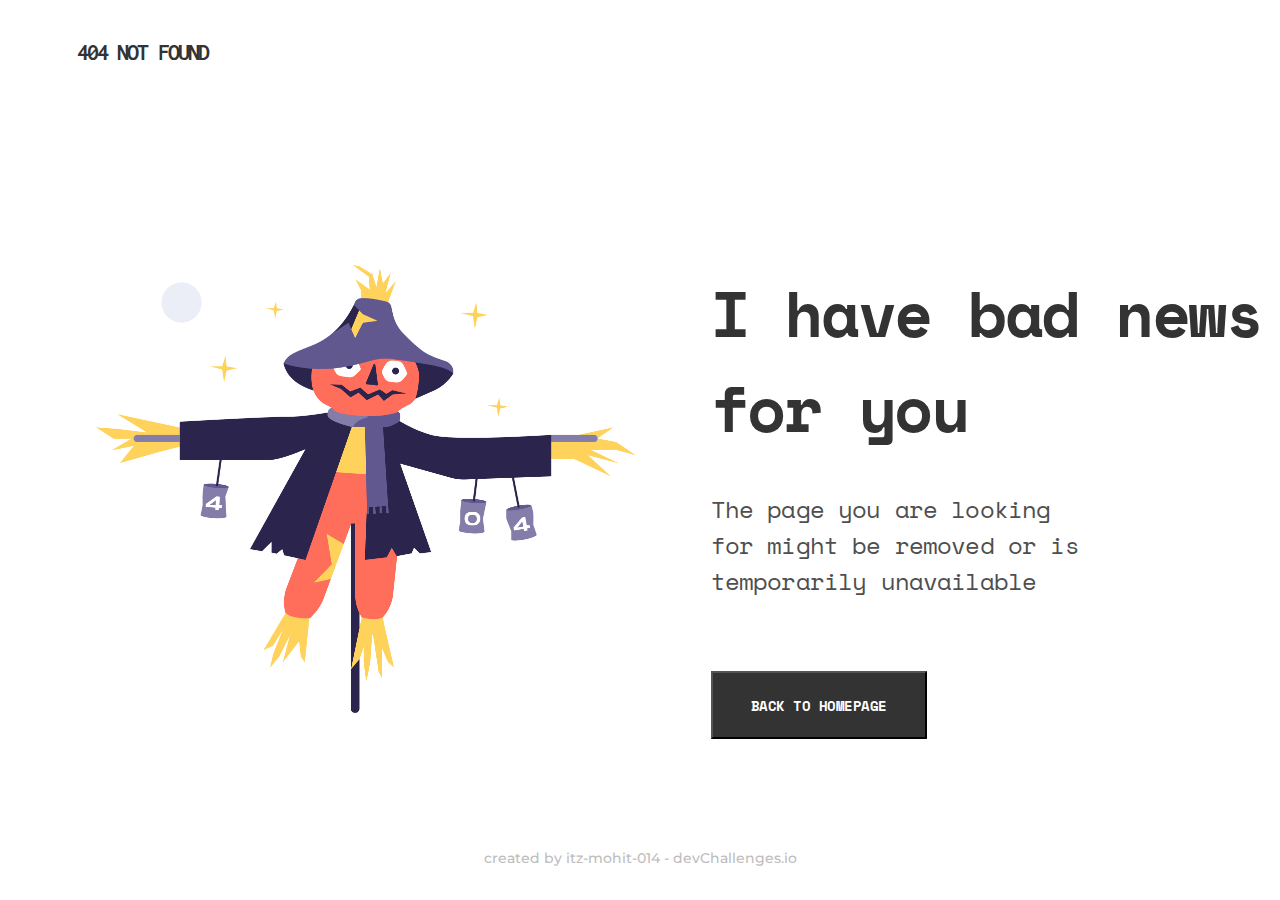
<file: index.html>
<!DOCTYPE html>
<html lang="en">

<head>
  <meta charset="utf-8" />
  <meta name="viewport" content="width=device-width, initial-scale=1,
  maximum-scale=5" />

  <link rel="icon" href="devchallenges.png" />

  <link rel="shortcut icon" type="image/x-icon" href="https://devchallenges.io/" />

  <link rel="stylesheet" type="text/css" href="not-found-page-style.css" />

  <title>404 Not Found Challenge | itz-mohit-014</title>


</head>

<body>


  <!-- Not Found Body  -->
  <main>
    <p class="not-found-title">
      404 Not Found
    </p>
    <section class="not-found-page">

      <div class="right-not-found-section">

        <div class="image">
          <img src="Scarecrow.png" alt="Scarecrow Image Here" id="scarecrow-img" />
        </div>
      </div>

      <div class="left-not-found-section">

        <div class="center-left-section">

          <h2 class="not-found-heading">
            I have bad news for you
          </h2>
          <p class="not-found-para">
            The page you are looking for might be removed or is temporarily unavailable
          </p>
          <button type="button" id="submit-btn">Back to homepage</button>
        </div>
      </div>
    </section>
  </main>
  <!-- Not Found Section  -->
  <footer>
    <p class="author">
      created by
      <a href="https://www.linkedin.com/in/mohit487/" target="_blank" rel="noopener noreferrer">
        itz-mohit-014
      </a>
      - devChallenges.io
    </p>
  </footer>

</body>

</html>
</file>
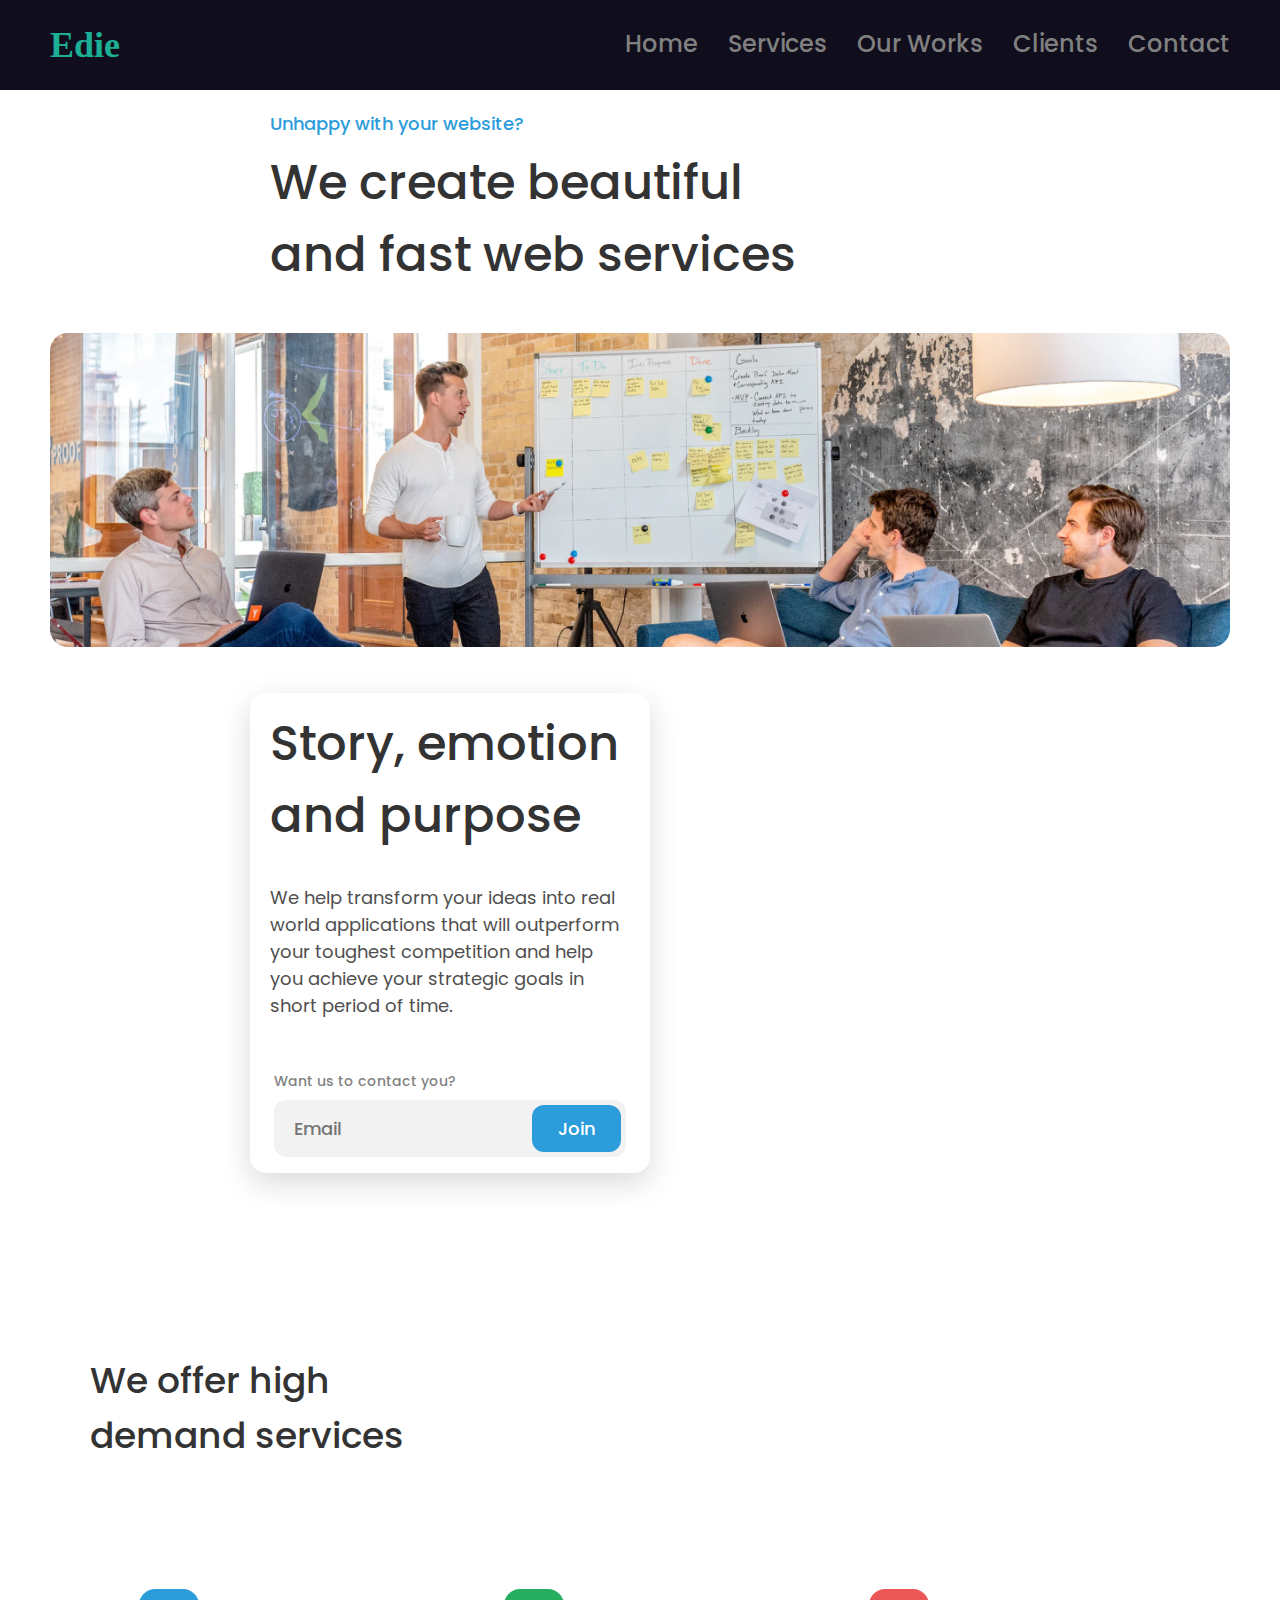
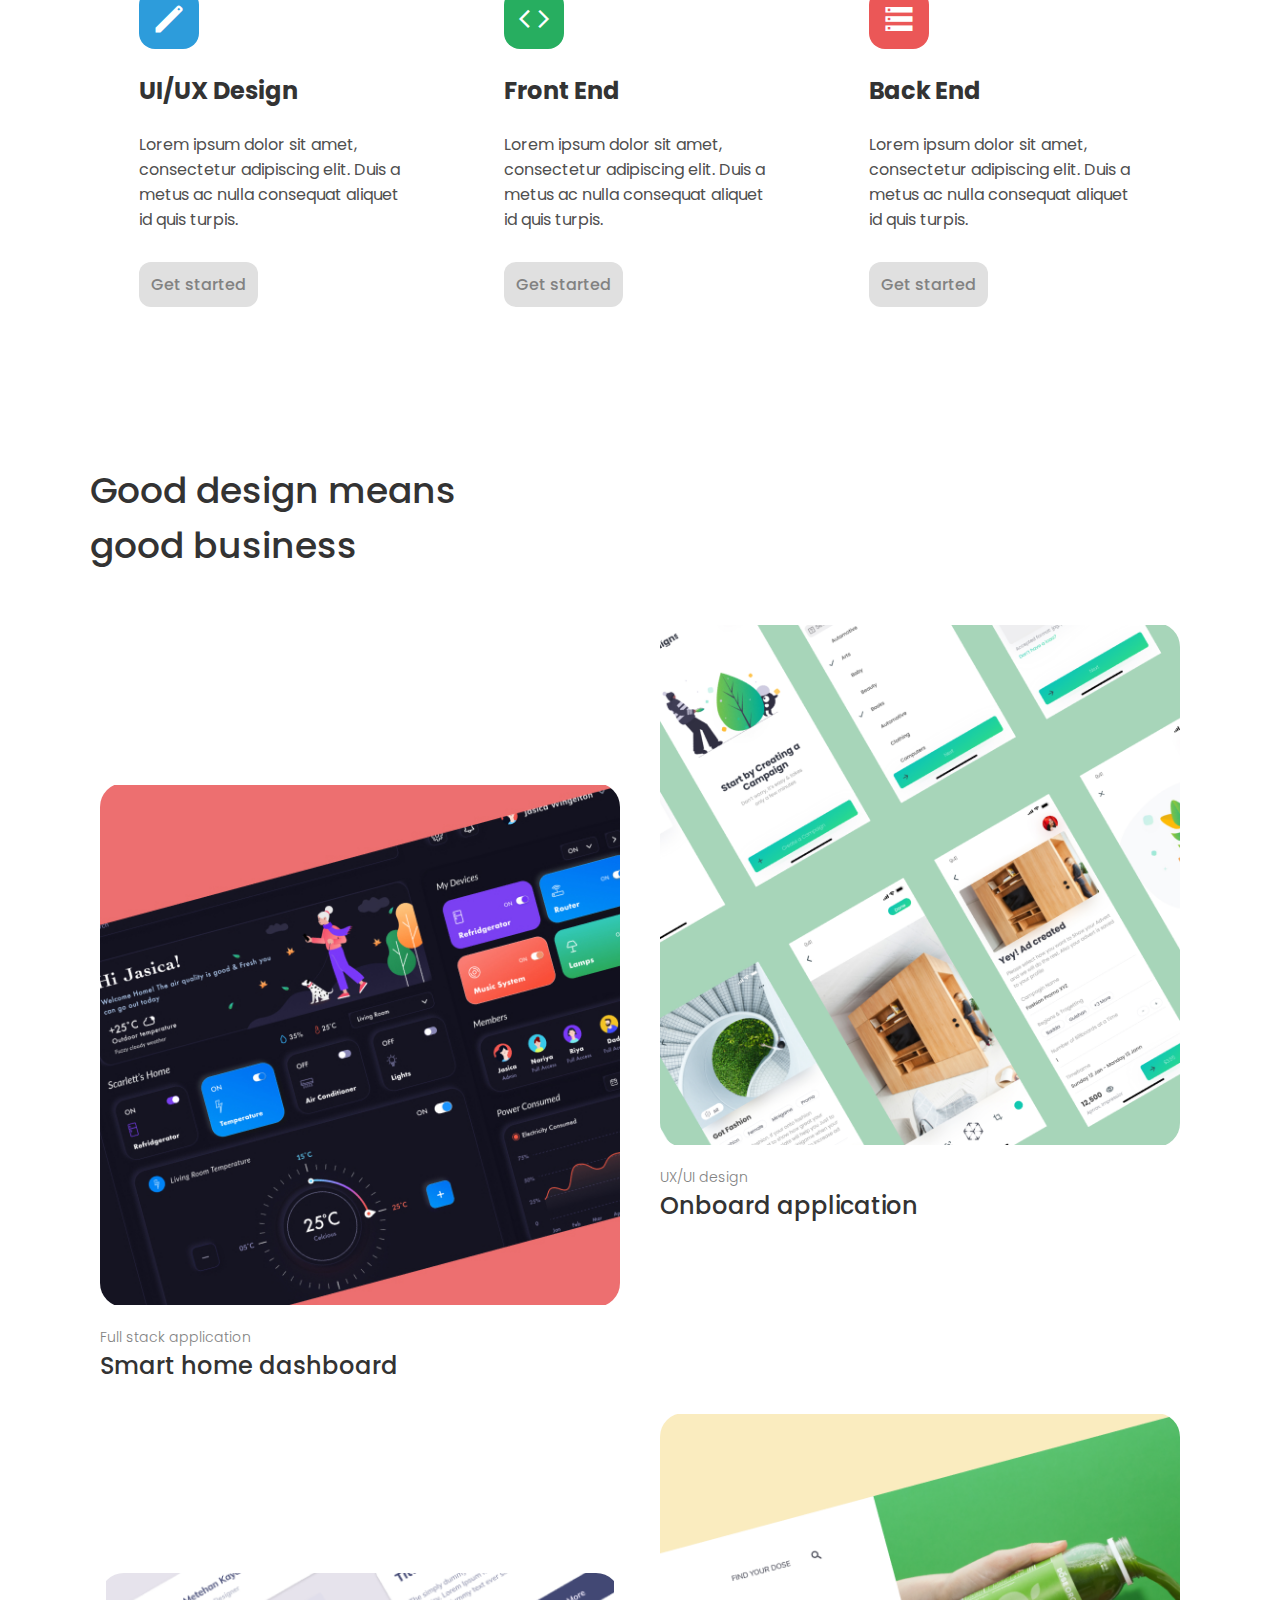
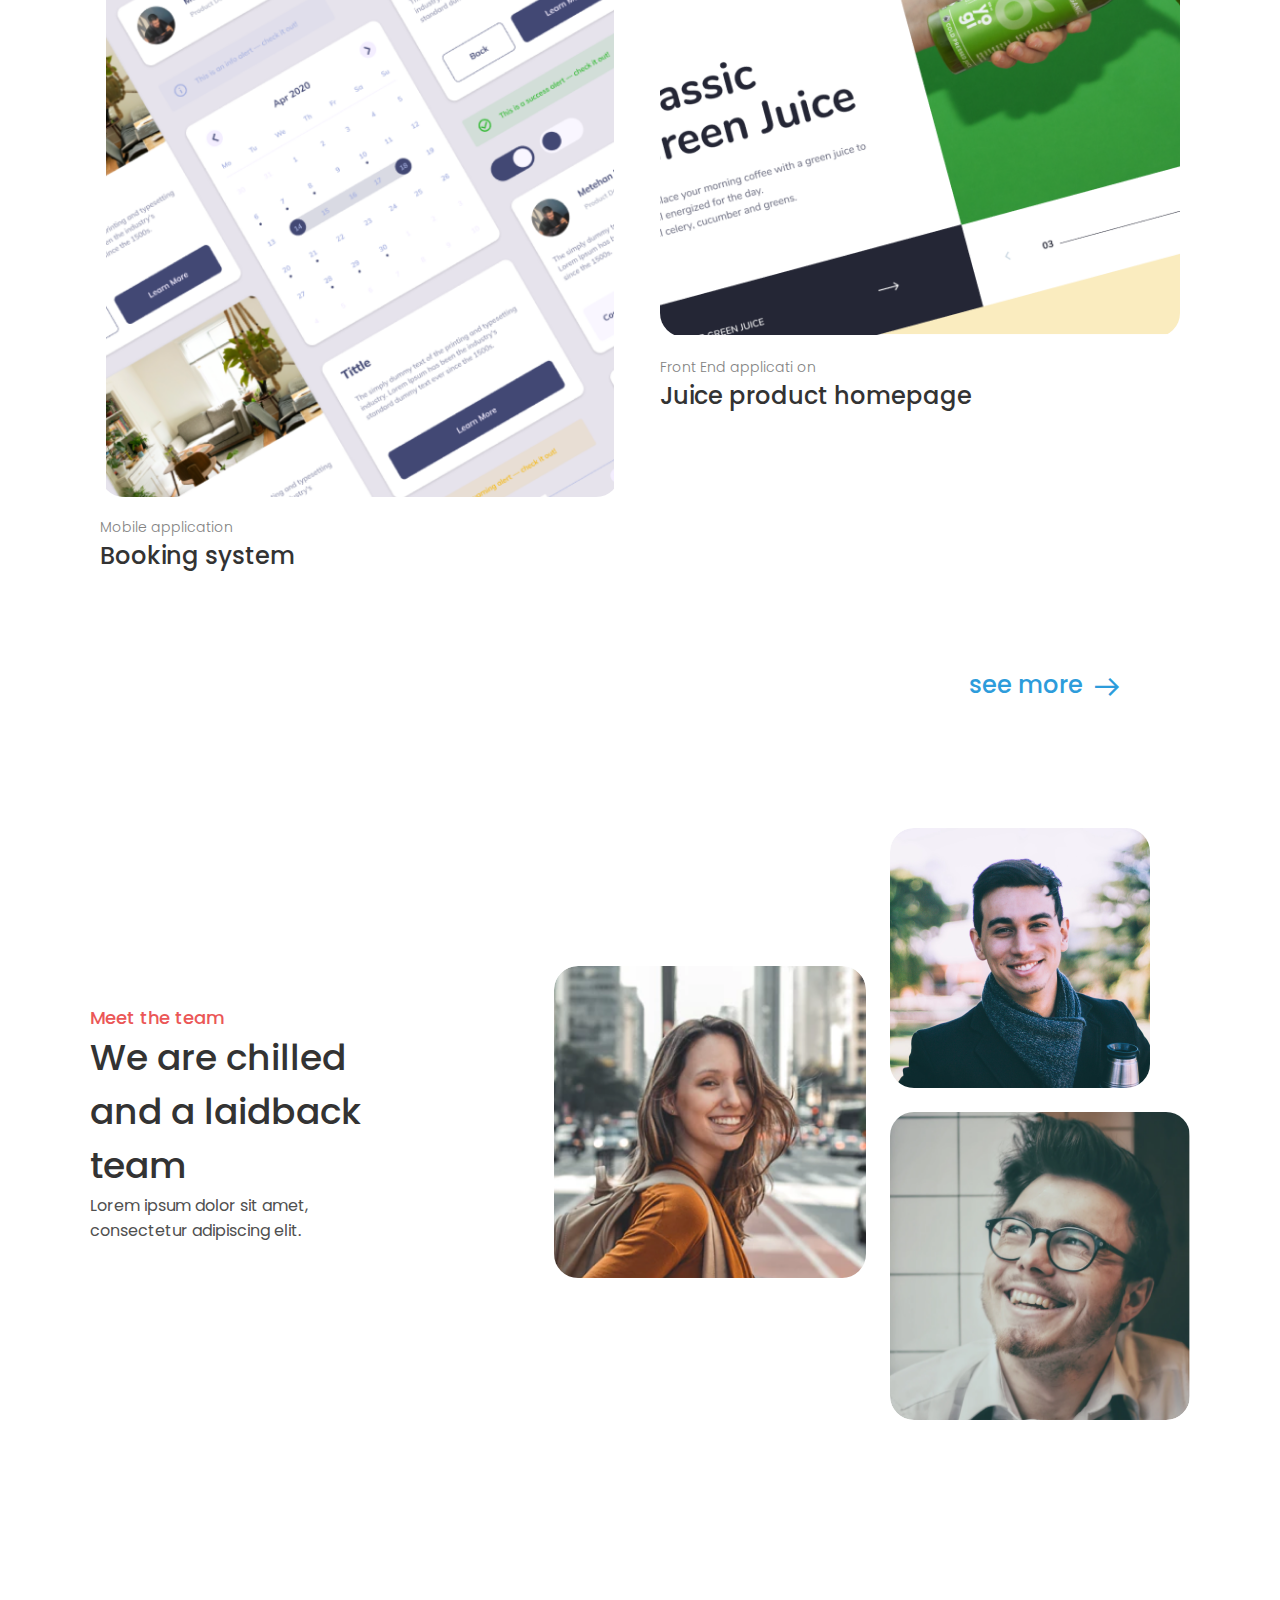
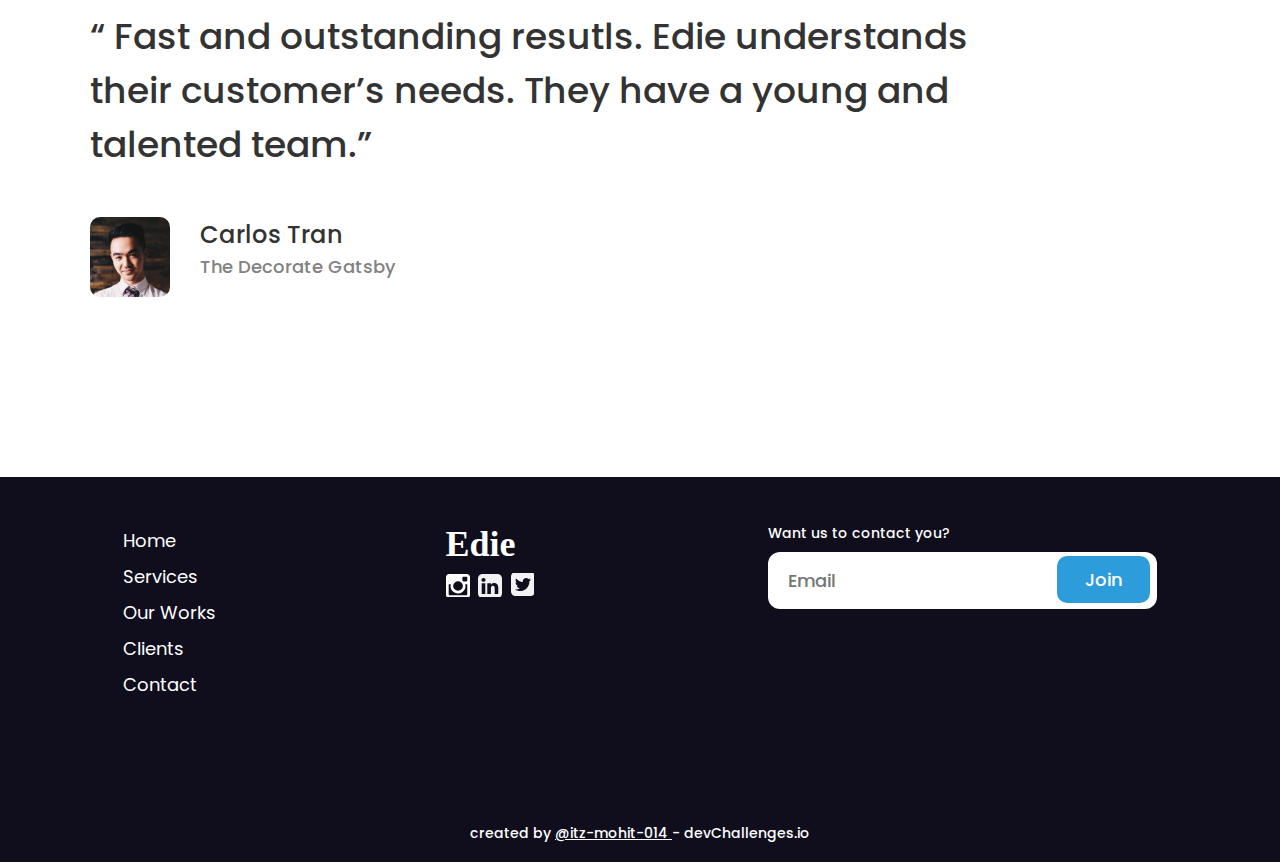
<file: edie-homepage-master/index.html>
<!DOCTYPE html>
<html lang="en">
  <head>
    <meta charset="utf-8" />
    <meta
      name="viewport"
      content="width=device-width, initial-scale=1,
  maximum-scale=5"
    />

    <link rel="icon" href="devchallenges.png" />

    <!-- stylesheet -->
    <link
      rel="shortcut icon"
      type="image/x-icon"
      href="https://devchallenges.io/"
    />

    <!-- Google fonts -->
    <link rel="preconnect" href="https://fonts.googleapis.com" />

    <link rel="preconnect" href="https://fonts.gstatic.com" crossorigin />

    <link
      href="https://fonts.googleapis.com/css2?family=Poppins:wght@500&display=swap"
      rel="stylesheet"
    />

    <!-- Google icons -->
    <link
      rel="stylesheet"
      href="https://fonts.googleapis.com/css2?family=Material+Symbols+Outlined:opsz,wght,FILL,GRAD@20..48,100..700,0..1,-50..200"
    />

    <link rel="stylesheet" href="style.css" />

    <title>Devchallenges</title>
  </head>

  <body>
    <header>
      <nav>
        <div class="logo">
          <h2 id="edie-logo">Edie</h2>
        </div>
        <ul class="menu">
          <li class="menu-links home">
            <a href="#home" class="active"> Home </a>
          </li>
          <li class="menu-links services">
            <a href="#services"> Services </a>
          </li>
          <li class="menu-links works">
            <a href="#works"> Our Works </a>
          </li>
          <li class="menu-links clients">
            <a href="#clients"> Clients </a>
          </li>
          <li class="menu-links contact">
            <a href="#contact"> Contact </a>
          </li>
        </ul>
        <div id="hamburger-menu">
          <div class="hamburger-menu-icon line1"></div>
          <div class="hamburger-menu-icon line2"></div>
          <div class="hamburger-menu-icon line3"></div>
        </div>
      </nav>
    </header>

    <main>
      <!-- Hero section start -->
      <section class="hero-section" id="home">
        <div class="heading">
          <p>Unhappy with your website?</p>
          <h1>We create beautiful and fast web services</h1>
        </div>

        <div class="hero-img">
          <img src="./images/heroImage.jpg" alt="Our Hero image" />
        </div>

        <!-- hero section card -->
        <div class="description-card">
          <h2>Story, emotion and purpose</h2>
          <p>
            We help transform your ideas into real world applications that will
            outperform your toughest competition and help you achieve your
            strategic goals in short period of time.
          </p>

          <div class="email-subscribe">
            <label for="subscribe"> Want us to contact you? </label>
            <input
              type="email"
              name="subscribe"
              id="subscribe"
              placeholder="Email"
            />
            <button type="button">Join</button>
          </div>
        </div>
      </section>

      <!-- Services section start -->
      <section class="services-section" id="services">
        <div class="title">
          <h3>We offer high demand services</h3>
        </div>

        <!--services cards -->
        <div class="services-cards">
          <!-- card1 -->
          <div class="cards" id="card1">
            <div class="icon">
              <span class="material-symbols-outlined"> edit </span>
            </div>
            <h3 class="services-card-heading">UI/UX Design</h3>
            <p>
              Lorem ipsum dolor sit amet, consectetur adipiscing elit. Duis a
              metus ac nulla consequat aliquet id quis turpis.
            </p>
            <button type="button">Get started</button>
          </div>
          <!-- card2 -->
          <div class="cards" id="card2">
            <div class="icon">
              <span class="material-symbols-outlined"> code </span>
            </div>

            <h3 class="services-card-heading">Front End</h3>
            <p>
              Lorem ipsum dolor sit amet, consectetur adipiscing elit. Duis a
              metus ac nulla consequat aliquet id quis turpis.
            </p>
            <button type="button">Get started</button>
          </div>
          <!-- card3 -->
          <div class="cards" id="card3">
            <div class="icon">
              <span class="material-symbols-outlined"> storage </span>
            </div>

            <h3 class="services-card-heading">Back End</h3>
            <p>
              Lorem ipsum dolor sit amet, consectetur adipiscing elit. Duis a
              metus ac nulla consequat aliquet id quis turpis.
            </p>
            <button type="button">Get started</button>
          </div>
        </div>

        <!-- template section -->
        <section class="template-section" id="works">
          <div class="heading">
            <h4>Good design means good business</h4>
          </div>

          <!-- template 1 -->
          <div class="templates card1">
            <div class="template-img">
              <img
                src="./images/smarthome.jpg"
                alt="Smart Home Template image"
              />
            </div>
            <div class="description">
              <p>Full stack application</p>
              <h4 class="template-title">Smart home dashboard</h4>
            </div>
          </div>

          <!-- template 2 -->
          <div class="templates card2">
            <div class="template-img">
              <img src="./images/onboard.png" alt="Onboard Template" />
            </div>
            <div class="description">
              <p>UX/UI design</p>
              <h4 class="template-title">Onboard application</h4>
            </div>
          </div>

          <!-- template 3 -->
          <div class="templates card3">
            <div class="template-img">
              <img src="./images/booking.png" alt="Booking system template" />
            </div>
            <div class="description">
              <p>Mobile application</p>
              <h4 class="template-title">Booking system</h4>
            </div>
          </div>
          <!-- template 4 -->
          <div class="templates card4">
            <div class="template-img">
              <img
                src="./images/juice-product.png"
                alt="Juice Product template"
              />
            </div>
            <div class="description">
              <p>Front End applicati on</p>
              <h4 class="template-title">Juice product homepage</h4>
            </div>
          </div>
          <!-- template see more btn -->
          <button type="button" id="see-more-btn">
            see more
            <!-- see more btn icon -->
            <span class="material-symbols-outlined"> arrow_right_alt </span>
          </button>
        </section>

        <!-- Team Section -->
        <section class="team-section" id="clients">
          <div class="team-gallery-content">
            <p class="meet-team">Meet the team</p>
            <h4>We are chilled and a laidback team</h4>
            <p>Lorem ipsum dolor sit amet, consectetur adipiscing elit.</p>
          </div>

          <div class="gallery-cards">
            <div class="profile-img team-card1">
              <img src="./images/person3.png" alt="Our Team Member" />
            </div>
            <div class="profile-img team-card2">
              <!-- <div class="member1"> -->
              <img src="./images/person1.png" alt="Our Team Member" />
              <!-- </div>
            <div class="member2"> -->
              <img src="./images/person2.png" alt="Our Team Member" />
              <!-- </div> -->
            </div>
          </div>
        </section>

        <div class="our-customers">
          <div class="rewiew-content">
            <p class="review-para">
              <q>
                Fast and outstanding resutls. Edie understands their customer’s
                needs. They have a young and talented team.</q
              >
            </p>
          </div>
          <div class="customer-profile-area">
            <div class="picture">
              <img src="./images/person4.png" alt="our-customers-pic" />
            </div>
            <div class="profile-description">
              <p class="customer-name">Carlos Tran</p>
              <p class="post">The Decorate Gatsby</p>
            </div>
          </div>
        </div>
      </section>
    </main>

    <!-- Footer section -->
    <footer id="contact">
      <div class="top-footer">
        <div class="right-footer-nav-links">
          <ul>
            <li class="footer-nav-links">
              <a href="#home"> Home </a>
            </li>
            <li class="footer-nav-links">
              <a href="#services"> Services </a>
            </li>
            <li class="footer-nav-links">
              <a href="#works"> Our Works </a>
            </li>
            <li class="footer-nav-links">
              <a href="#clients"> Clients </a>
            </li>
            <li class="footer-nav-links">
              <a href="#contact"> Contact </a>
            </li>
          </ul>
        </div>

        <div class="social-links">
          <h2 id="edie-logo">Edie</h2>
          <div class="social-icon">
            <!--1.  instagram svg -->

            <svg
              width="24"
              height="24"
              viewBox="0 0 24 24"
              fill="none"
              xmlns="http://www.w3.org/2000/svg"
            >
              <g clip-path="url(#clip0)">
                <path
                  d="M23.0949 1.9064C22.4907 1.30204 21.7667 1 20.9232 1H3.07926C2.23547 1 1.51164 1.30215 0.907288 1.9064C0.303041 2.51048 0.000999451 3.23442 0.000999451 4.07804V21.9218C0.000999451 22.7653 0.302986 23.4894 0.907288 24.0935C1.51164 24.6977 2.23563 25 3.07926 25H20.923C21.7663 25 22.4906 24.6977 23.0948 24.0935C23.6991 23.4894 24.0009 22.7653 24.0009 21.9218V4.07804C24.0008 3.23425 23.6991 2.5107 23.0949 1.9064ZM8.61845 9.64832C9.56108 8.737 10.6939 8.28112 12.0169 8.28112C13.35 8.28112 14.488 8.737 15.4308 9.64832C16.3737 10.5598 16.8448 11.6615 16.8448 12.9531C16.8448 14.2446 16.3737 15.3463 15.4308 16.2575C14.488 17.1692 13.3504 17.625 12.0169 17.625C10.694 17.625 9.56124 17.1688 8.61845 16.2575C7.67561 15.3462 7.20424 14.2446 7.20424 12.9531C7.20424 11.6615 7.67561 10.5599 8.61845 9.64832ZM21.2826 21.2814C21.2826 21.5521 21.1885 21.7785 21.0012 21.9609C20.8133 22.1432 20.5897 22.2343 20.3291 22.2343H3.62621C3.35541 22.2343 3.12868 22.1432 2.94655 21.9609C2.76414 21.7789 2.67302 21.5521 2.67302 21.2814V11.1561H4.87607C4.66784 11.8124 4.56369 12.4948 4.56369 13.203C4.56369 15.2034 5.29277 16.9089 6.75109 18.3206C8.20958 19.7318 9.96475 20.4377 12.0168 20.4377C13.371 20.4377 14.6209 20.1147 15.7671 19.4689C16.913 18.8227 17.8186 17.9453 18.4858 16.8359C19.1525 15.7264 19.4859 14.5154 19.4859 13.203C19.4859 12.4949 19.3813 11.8126 19.1731 11.1561H21.2827V21.2815H21.2826V21.2814ZM21.2826 7.32793C21.2826 7.63002 21.1784 7.88527 20.9697 8.09357C20.7615 8.30202 20.5064 8.40611 20.2042 8.40611H17.4855C17.1836 8.40611 16.9281 8.30197 16.7199 8.09357C16.5116 7.88527 16.4075 7.63002 16.4075 7.32793V4.75004C16.4075 4.45834 16.5116 4.20578 16.7199 3.99217C16.9282 3.77868 17.1836 3.6718 17.4855 3.6718H20.2042C20.5064 3.6718 20.7616 3.77863 20.9697 3.99217C21.1784 4.20578 21.2826 4.45834 21.2826 4.75004V7.32793Z"
                  fill="white"
                />
              </g>
              <defs>
                <clipPath id="clip0">
                  <rect width="24" height="24" fill="white" />
                </clipPath>
              </defs>
            </svg>

            <!-- 2. linkedin svg -->

            <svg
              width="24"
              height="24"
              viewBox="0 0 24 24"
              fill="none"
              xmlns="http://www.w3.org/2000/svg"
            >
              <g clip-path="url(#clip0)">
                <path
                  d="M22.6796 2.32019C21.7998 1.44012 20.7397 1 19.5002 1H4.50013C3.26066 1 2.20059 1.44012 1.32035 2.32019C0.440277 3.20043 0.00015831 4.26044 0.00015831 5.49997V20.4999C0.00015831 21.7393 0.440277 22.7994 1.32035 23.6797C2.20059 24.5599 3.26066 25 4.50013 25H19.5001C20.7395 25 21.7996 24.5599 22.6795 23.6797C23.5597 22.7994 23.9998 21.7394 23.9998 20.4999V5.49997C23.9998 4.26044 23.5596 3.20026 22.6796 2.32019ZM7.31257 21.0936H3.70319V10.2498H7.31257V21.0936ZM6.98465 8.2422C6.60971 8.60159 6.11486 8.78132 5.50022 8.78132H5.48446C4.89077 8.78132 4.40917 8.60159 4.03927 8.2422C3.66931 7.8828 3.48444 7.43754 3.48444 6.9063C3.48444 6.36466 3.67467 5.91666 4.05476 5.56241C4.43511 5.20827 4.92722 5.03112 5.5313 5.03112C6.13544 5.03112 6.61983 5.20827 6.98448 5.56241C7.34902 5.91666 7.53657 6.36466 7.54692 6.9063C7.54686 7.43732 7.35959 7.88258 6.98465 8.2422ZM20.297 21.0936H16.6876V15.2968C16.6876 13.6616 16.0836 12.8438 14.8752 12.8438C14.4169 12.8438 14.0313 12.9714 13.7189 13.2266C13.4062 13.4817 13.1719 13.7916 13.0158 14.1565C12.9428 14.3438 12.9064 14.6354 12.9064 15.0311V21.0935H9.29705C9.3283 14.552 9.3283 10.9373 9.29705 10.2497H12.9064V11.7807C13.6653 10.5941 14.743 9.99961 16.1409 9.99961C17.3909 9.99961 18.3962 10.4112 19.1566 11.2339C19.917 12.0569 20.2972 13.2706 20.2972 14.8743V21.0936H20.297Z"
                  fill="#F2F2F2"
                />
              </g>
              <defs>
                <clipPath id="clip0">
                  <rect width="24" height="24" fill="white" />
                </clipPath>
              </defs>
            </svg>

            <!-- twitter svg -->
            <svg
              width="24"
              height="24"
              viewBox="0 0 24 24"
              fill="none"
              xmlns="http://www.w3.org/2000/svg"
            >
              <g clip-path="url(#clip0)">
                <path
                  d="M23.6796 0.320191C22.7998 -0.559882 21.7397 -1 20.5002 -1H5.50013C4.26066 -1 3.20059 -0.559882 2.32035 0.320191C1.44028 1.20043 1.00016 2.26044 1.00016 3.49997V18.4999C1.00016 19.7393 1.44028 20.7994 2.32035 21.6797C3.20059 22.5599 4.26066 23 5.50013 23H20.5001C21.7395 23 22.7996 22.5599 23.6795 21.6797C24.5597 20.7994 24.9998 19.7394 24.9998 18.4999V3.49997C24.9998 2.26044 24.5596 1.20026 23.6796 0.320191ZM19.3595 8.23444C19.3699 8.32819 19.3752 8.46856 19.3752 8.65639C19.3752 9.53143 19.2475 10.409 18.9924 11.289C18.7373 12.1694 18.3466 13.0131 17.8204 13.8204C17.2947 14.6275 16.6671 15.3413 15.938 15.961C15.2087 16.5805 14.3339 17.0756 13.3128 17.4451C12.2922 17.8151 11.1983 18.0002 10.0317 18.0002C8.21937 18.0002 6.5423 17.5103 5.00058 16.5315C5.25057 16.5626 5.51113 16.5783 5.78181 16.5783C7.29229 16.5783 8.65167 16.1096 9.86005 15.1718C9.15182 15.1617 8.5189 14.9431 7.96166 14.5156C7.40426 14.0885 7.01635 13.5469 6.79755 12.8907C7.06829 12.9322 7.27138 12.9529 7.40678 12.9529C7.63592 12.9529 7.90163 12.9113 8.20361 12.8282C7.44323 12.6821 6.8027 12.3049 6.28186 11.6955C5.7609 11.086 5.50051 10.3908 5.50051 9.60958V9.57833C6.05244 9.83856 6.57328 9.97395 7.06293 9.98452C6.11499 9.34897 5.64105 8.43764 5.64105 7.25017C5.64105 6.66677 5.79199 6.11474 6.09409 5.59389C6.91691 6.60438 7.91711 7.41156 9.09403 8.0157C10.2711 8.61978 11.5316 8.95849 12.8753 9.03133C12.8233 8.83343 12.7972 8.58333 12.7972 8.28134C12.7972 7.37495 13.1175 6.60165 13.7582 5.96095C14.3987 5.32031 15.1722 4.99988 16.0783 4.99988C17.0369 4.99988 17.8339 5.34374 18.4692 6.03128C19.188 5.89588 19.8862 5.63012 20.5631 5.23444C20.3028 6.03631 19.8181 6.64576 19.1101 7.06245C19.787 6.96854 20.417 6.79155 21.0002 6.53116C20.5628 7.19779 20.0157 7.76548 19.3595 8.23444Z"
                  fill="#F2F2F2"
                />
              </g>
              <defs>
                <clipPath id="clip0">
                  <rect width="24" height="24" fill="white" />
                </clipPath>
              </defs>
            </svg>
          </div>
        </div>

        <div class="email-subscribe">
          <label for="subscribe"> Want us to contact you? </label>
          <input
            type="email"
            name="subscribe"
            id="subscribe"
            placeholder="Email"
          />
          <button type="button">Join</button>
        </div>
      </div>

      <p class="author-details">
        created by
        <a href="https://linkedin.com/in/mohit487/"> @itz-mohit-014 </a>
        - devChallenges.io
      </p>
    </footer>

    <!-- js file -->
    <script src="script.js" differ></script>
  </body>
</html>
</file>
<file: not-found-page-style.css>
/* Author : MOHIT JANGID  */


/* inport font style for title not found */
@import url('https://fonts.googleapis.com/css2?family=Inconsolata:wght@700&display=swap'); 
/* inport font style for description(left section style) */
@import url('https://fonts.googleapis.com/css2?family=Space+Mono:wght@400;700&display=swap');
/* inport font style for footer author information*/
@import url('https://fonts.googleapis.com/css2?family=Montserrat:wght@700&display=swap');

*{
    margin: 0px;
    padding: 0px;

}

/* Main Body of Not Found Page Styling */

.not-found-title{
    padding-top: 40px; 
    padding-left: 77px;
    font-family: 'Inconsolata';
    font-weight: 700;
    font-size: 24px;
    line-height: 25px;
    letter-spacing: -0.08em;
    text-transform: uppercase;
    color: #333333;
}

.not-found-page{
    width: 100vw;
    height:85vh;
    display: flex;
    justify-content: center;
    align-items: center;
    flex-wrap: wrap;

}

.right-not-found-section {
    width: 48vw;
    min-width: 540px;
    height: 100%;

}


.image{
    margin-top:200px;
    margin-left:77px;
}


#scarecrow-img{
    height: 448px;
    width:540px ;
}

/* left section styling */

.left-not-found-section{
    width: 49vw;
    min-width: 540px;
    height: 100%;

}

 .center-left-section{
margin-top: 200px;
margin-left: 77px;
} 

.not-found-heading{
    width: 586px;
    font-family: 'Space Mono', monospace;
    font-style: normal;
    font-weight: 700;
    font-size: 64px;
    line-height: 95px;
    letter-spacing: -0.035em;
    color: #333333;
}
.not-found-para{
    font-family: 'Space Mono' , monospace;
    font-style: normal;
    font-size: 24px;
    font-weight: 400;
    line-height: 36px;
    letter-spacing: -0.035em;
    width: 381px;
    color: #4F4F4F;
    margin: 36px 0px; 
}
#submit-btn{
    margin: 36px 0px;
    width: 216px;
    height: 68px;
    background-color: #333333;
    font-family: 'Space Mono' , monospace;
    font-style: normal;
    font-size: 14px;
    font-weight: 700;
    line-height: 21px;
    text-transform: uppercase;
    letter-spacing: -0.035em;
    color: hsl(0, 0%, 100%);
}

#submit-btn:hover{
    background-color: #fff;
    color: #333;
    border: 4px double #333;
}
#submit-btn:active{
    scale: 0.95;
}
/* author detials */
.author{
    margin-top: 20px;
    font-family: Montserrat , Arial, Helvetica, sans-serif;
    font-weight: 500;
    font-size: 14px;
    line-height: 17px;
    text-align: center;
    color: #BDBDBD;

}
.author>a{
color: #BDBDBD;
text-decoration: none;
}
.author>a:hover{
    text-decoration: underline;
}


/* Responsive for mobile devices */


/* @media screen and (max-width:580px) { */
@media screen and (max-width:800px) {

    /* title */
    .not-found-title{
        padding-top: 20px;
        padding-left: 24px;
    }

    .not-found-page{
        height:auto;
    }
    /* right section */
    .right-not-found-section {
        min-width:100vw;
        /* max-width: 586px; */
    }
    .image{
        margin-top: 64px;
        margin-left: 44px;

    }
   
    #scarecrow-img{
        height: 238px;
        width:286px ;
    }

    /* left section */
    .left-not-found-section {
        min-width:100vw;
        /* max-width: 586px; */

    }
    .center-left-section{
        margin-top: 76px;
        margin-left: 24px;
        width:350px
    }
    .not-found-heading{
        width:350px;
        font-size: 48px;
        line-height: 71px;
    }
    .not-found-para{
        width:328px;
        font-size: 18px;
        line-height: 26px;
    }
    .author{
        margin-top: 114px;
    }
}

@media screen and (max-width:370px) {
    .image{
        margin-top: 64px;
        margin-left: 44px;
        scale: 0.95;

    }
    .center-left-section{
        margin-top: 76px;
        margin-left: 14px;
        width:100%;
    }
    .not-found-heading{
        width:100%;
        font-size: 44px;
        line-height: 71px;
    }
    .not-found-para{
        width:100%;
        word-break: break-all ;
        font-size: 18px;
        line-height: 26px;
    }
}

@media screen and (min-width:700px) and (max-width:800px){
    .image{
        scale: 1;
        margin-top: 50px !important;
    }
    .center-left-section{
        scale: 0.9;

    }
}


@media screen and (min-width:700px) and (max-width:1200px){

        /* title */
        .not-found-title{
            padding-top: 20px;
            padding-left: 24px;
        }
    
        .not-found-page{
            height:auto;
        }
        /* right section */
        .right-not-found-section {
            min-width:50vw;
            max-width: 586px;
        }
        .image{
            margin-top: 200px;
            margin-left: 77px;
        }
        
        #scarecrow-img{
            scale: 1.4;
            height: 238px;
            width:286px ;
        }
    
        /* left section */
        .left-not-found-section {
            min-width:49vw;
            max-width: 586px;
    
        }
        .center-left-section{
            margin-top: 76px;
            margin-left: 24px;
            width:350px
        }
        .not-found-heading{
            width:350px;
            font-size: 48px;
            line-height: 71px;
        }
        .not-found-para{
            width:328px;
            font-size: 18px;
            line-height: 26px;
        }
        .author{
            margin-top: 114px;
        }

}
</file>
<file: edie-homepage-master/style.css>
* {
    margin: 0;
    padding: 0;
    box-sizing: border-box;
}

html{
    scroll-padding-top: calc(10vh + 20px);
    scroll-behavior: smooth;
}

/* Header styling */
header {
    position: fixed;
    z-index: 1;
    top: 0px;
    width: 100vw;
    min-height: 50px;
    height: 10vh;
    background-color: #100E1D;

}

header>nav {
    position: relative;
    height: 100%;
    display: flex;
    justify-content: space-between;
    align-items: center;
    padding: 0px 50px;
}

#edie-logo {
    font-family: "Heebo", Serif;
    font-weight: 800;
    font-size: 36px;
    color: hsl(169, 72%, 40%);
}

.menu {
    position: relative;
    list-style-type: none;
    display: flex;
    justify-content: center;
    align-items: center;
}

.menu-links {
    position: relative;
    margin-left: 30px;
    line-height: 38px;
    transition: all .3s ease-in-out;
}

.menu-links>a {
    font-family: "Poppins", sans-serif;
    font-weight: 500;
    font-size:24px;
    color: hsl(0, 0%, 50%);
    text-decoration: none;
    transition: 0.3s;
}

.menu-links.active > a {
    color: hsl(169, 72%, 31%);
}

.menu-links>a:hover,
.menu-links>a:active {
    color: hsl(169, 72%, 31%);
}

.menu-links::after{
    content: '';
    position: absolute;
    bottom: 0px;
    left: 0px;
    height: 4px;
    width: 0px;
    transition: 0.3s;
    transform-origin:left ;
    background-color: hsl(169, 72%, 40%);
    border-radius: 4px;
}
.menu-links:hover::after ,.menu-links.active::after {
    width: 100%;
}

/* 
.home:hover~.active {
    left: 30px;
}

.services:hover~.active {
    left: calc(30px + 70px + 30px);
    width: 100px;
}

.works:hover~.active {
    left: calc(30px + 70px + 30px + 100px + 30px);
    width: 125px;
}

.clients:hover~.active {
    left: calc(30px + 70px + 30px + 100px + 30px + 125px + 30px);
    width: 85px;
}

.contact:hover~.active {
    left: calc(30px + 70px + 30px + 100px + 30px + 125px + 30px + 85px + 30px);
    width: 100px;
} */


/* hamburger  menu icon styling */


#hamburger-menu{
    display: none;
    cursor: pointer;
    position: absolute;
    right: 20px;
    height: 45px;
    width: 45px;
}
.hamburger-menu-icon{
position: absolute;
top: calc(50% - 5px);
left: 2px;
height: 5px;
width: 40px;
border-radius: 2px;
background-color: #E0E0E0;
transition: 0.3s;
}
.hamburger-menu-icon:nth-child(1){
    top: calc(20% - 5px);
}
.hamburger-menu-icon:nth-child(3){
   top: calc(80% - 5px);
}

.hamburger-menu-active > .line1{
    top: calc(50% - 5px);
    animation:hamburgerMenuTopLine  0.5s linear forwards ;
}
/* use half time to desapear the middle line  */
.hamburger-menu-active > .line2{
    animation: hamburgerMenuMiddleLine  0.25s linear forwards ;
}
.hamburger-menu-active > .line3{
    top: calc(50% - 5px);
    animation:hamburgerMenuBottomLine  0.5s linear forwards ;
}
 

@keyframes hamburgerMenuTopLine {  
    0%{
        transform: rotate(0deg);
    }
    100%{
        transform: rotate(50deg);
    }
    
}
@keyframes hamburgerMenuMiddleLine {  
    0%{
        opacity: 1;
    }
    100%{
        opacity: 0;
    }
    
}
@keyframes hamburgerMenuBottomLine {  
    0%{
        transform: rotate(0deg);
    }
    100%{
        transform: rotate(-50deg);
    }
    
}

/* Hero section styling */

.hero-section {
    padding: 0px 50px;
    margin-top: calc(10vh + 20px);
    max-width: 100vw;

}

.hero-section>.heading>p {
    font-family: "Poppins", sans-serif;
    font-size: 18px;
    font-weight: 500;
    color: #2D9CDB;
    cursor: pointer;

}

.hero-section>.heading {
    max-width: 540px;
    margin-left: 220px;
}

.hero-section>.heading>h1 {
    color: #333;
    font-family: "Poppins", sans-serif;
    font-weight: 500;
    font-size: 48px;
    padding-top: 10px;
}

.hero-img>img {
    width: 100%;
    max-height: 350px;
    border-radius: 18px;
    margin: 42px 0px;
}

.description-card {
    max-width: 400px;
    height: 480px;
    margin-left: 200px;
    padding: 0px 20px;
    display: flex;
    justify-content: space-around;
    align-items: center;
    flex-direction: column;
    border-radius: 1rem;
    box-shadow: 0px 10px 30px 0px hsla(0, 0%, 0%, 0.15);

}

.description-card>h2 {
    color: #333;
    font-family: "Poppins", sans-serif;
    font-weight: 500;
    font-size: 48px;
}

.description-card>p {
    font-size: 18px;
    font-family: "Poppins", sans-serif;
    color: #4F4F4F;
}

.description-card > .email-subscribe{
    margin-top: 20px;
    max-width: 98%;
}
.description-card > .email-subscribe>label {
    color: #828282;
}
.description-card>.email-subscribe>input {
    background-color: #F2F2F2;
}

.description-card>.email-subscribe>button {
    position: absolute;
    right: 5px;
    bottom: 5px;
    background-color: #2D9CDB;
    font-size: 18px;
    font-family: "Poppins", sans-serif;
    font-weight: 500;
    color: #fff;
    padding: 8px 24px;
    border-radius: 12px;
    border-color:transparent ;
}

/*Services section styling */

/* services is also contains all section */

.services-section {
    margin: 180px auto ;
    padding: 0px 50px ;
    max-width: 1200px;
    display: flex;
    flex-direction: column;
}

.services-section>.title>h3 {
    max-width: 364px;
    font-family: "Poppins", sans-serif;
    font-weight: 500;
    font-size: 36px;
    color: #333;

}

.services-cards {
    margin: 100px 0px;
    display: flex;
    justify-content: center;
    align-items: center;
    flex-wrap: wrap;
    gap: 40px 25px;

}

.services-cards>.cards {
    max-width: 340px;
    height: 400px;
    padding: 0px 34px;
    display: flex;
    justify-content: center;
    align-items: flex-start;
    flex-direction: column;
    cursor: pointer;
    transition: all 0.3s linear ;
}

.services-cards>.cards:hover {
    cursor: pointer;
    border-radius: 24px;
    transform:translateY(-10px);
    box-shadow: 0px 10px 30px 0px rgba(51, 51, 51, 0.1);
}

.cards>.icon {
    width: 60px;
    height: 60px;
    border-radius: 16px;
    text-align: center;
    color: white;
}

#card1>.icon {
    background-color: #2D9CDB;

}

#card2>.icon {
    background-color: #27AE60;

}

#card3>.icon {
    background-color: #EB5757;

}

.material-symbols-outlined {
    translate: 0px 12px;
    font-size: 36px !important;
    font-variation-settings:
        'FILL' 1,
        'wght' 400,
        'GRAD' 0,
        'opsz' 48;

}

.cards>.services-card-heading {
    margin: 24px 0px;
    color: #333333;
    font-size: 24px;
    font-family: "Poppins", sans-serif;
    font-weight: 700;
}

.cards>p {
    color: #4F4F4F;
    font-size: 16px;
    font-family: "Poppins", sans-serif;

}

.cards>button {
    font-family: "Poppins", sans-serif;
    font-size: 16px;
    font-weight: 500;
    color: #828282;
    cursor: pointer;
    padding: 10px 12px;
    border: none;
    border-radius: 12px;
    background-color: #E0E0E0;
    margin: 30px 0px;
    transition: 0.2s;
}

#card1>button:hover {
    color: #fff;
    background-color: #2D9CDB;

}

#card2>button:hover {
    color: #fff;
    background-color: #27AE60;

}

#card3>button:hover {
    color: #fff;
    background-color: #EB5757;

}

.cards>button:active {
    scale: 0.95;
}

/* design template section  */

.template-section {
    position: relative;
    display: grid;
    grid-template-columns: repeat(2, 1fr);
    grid-gap:  40px 20px;
    justify-content: center;
    align-items: center;

}

.template-section>.heading {
    grid-column: 1 / span 2;
}

.template-section>.heading>h4 {
    color: #333;
    font-family: "Poppins";
    font-weight: 500;
    font-size: 36px;
    max-width: 448px;

}

.templates {
    height:750px;
    padding: 10px;
    display: flex;
    flex-direction: column;
    justify-content: flex-start;
    align-items: center;
    cursor: pointer;
    transition: all 0.3s linear;
}

.templates:hover {
    transform: translateY(-10px);
    border-radius: 24px;
    box-shadow: 0px 10px 30px 0px rgba(56, 56, 56, 0.2);
}

.templates>.template-img {
    width: 100%;
    max-width: 560px;
    overflow: hidden;
    border-radius: 24px;
}

.templates>.template-img>img {
    width: 100%;
    height: 100%;
    aspect-ratio: 1 /1 ;
    object-fit: contain;
}

.templates>.description {
    align-self: flex-start;
}

.templates>.description>p {
    color: #828282;
    font-size: 14px;
    font-family: "Poppins", sans-serif;
    font-weight: 300;
    padding-top: 20px;
}

.templates>.description>.template-title {
    color: #333333;
    font-family: "Poppins", sans-serif;
    font-weight: 500;
    font-size: 24px;
}

.card1,
.card3 {
    translate: 0px 160px;
}

/* btn style */
#see-more-btn {
    position: absolute;
    bottom: -160px;
    right: 45px;
    padding: 0px 20px 8px;
    color: #2D9CDB;
    font-family: "Poppins", sans-serif;
    font-weight: 500;
    font-size: 24px;
    border-radius: 12px;
    border: none;
    border-bottom: 3px solid transparent;
    background-color: transparent;
    cursor: pointer;
    transition: 0.25s;
}

#see-more-btn>.material-symbols-outlined {
    color: #2D9CDB;
}

#see-more-btn:hover {

    border-color: #EB5757;
    box-shadow: 0px 10px 30px 0px rgba(51, 51, 51, 0.2);
}

#see-more-btn:active {
    scale: 0.97;
}


/* Image galllery styling */

.team-section{
    margin-top: 25%;
    display: flex;
    justify-content: space-between;
    align-items: center;
    gap: 30px;

}


.team-section>.team-gallery-content>p.meet-team {
    color: #EB5757;
    font-size: 18px;
    font-family: "Poppins", sans-serif;
    font-weight: 500;
}

.team-section>.team-gallery-content>h4 {
    max-width: 280px;
    color: #333;
    font-size: 36px;
    line-height: 54px;
    font-family: "Poppins", sans-serif;
    font-weight: 500;
}

.team-section>.team-gallery-content>p {
    max-width: 275px;
    font-size: 16px;
    font-family: "Poppins", sans-serif;
    color: #4F4F4F;
}


.team-section>.gallery-cards {
    display: flex;
    justify-content: space-between;
    align-items: center;
    gap: 24px;

}
.gallery-cards>.profile-img{
    overflow: hidden;
    position: relative;
    width: 100%;
    border-radius: 24px;
}
.gallery-cards>.profile-img>img {
    border-radius: 24px;
    width: 100%;
    transition: all 300ms linear;
}
.gallery-cards>.profile-img>img:hover{
    scale: 1.05;
    opacity: 0.8;
}

.gallery-cards>.team-card1 {
    max-width: 320px;
}

.gallery-cards>.team-card2 {
    display: flex;
    flex-direction: column;
    gap: 24px;
    max-width: 300px;

}

.gallery-cards>.team-card2 :first-child {
    max-width: 260px;
}

.team-section>.team-card2>.member1>img {
    border-radius: 24px;
    max-width: 260px;
    max-height: 260px;
}

.team-section>.team-card2>.member2>img {
    border-radius: 24px;
    max-width: 290px;
    max-height: 300px;
}


.team-section>.team-card1>.profile-img {
    max-width: 320px;
    max-height: 320px;

}

.our-customers>.rewiew-content {
    max-width: 900px;
    margin-top: 190px;
}

.our-customers>.rewiew-content>.review-para {
    color: #333;
    font-size: 36px;
    line-height: 54px;
    font-family: "Poppins", sans-serif;
    font-weight: 500;

}

.customer-profile-area {
    display: flex;
    gap: 30px;
    margin-top: 45px;
}

.customer-profile-area>.picture {
    width: 80px;
    height: 80px;
    border-radius: 10px;
    overflow: hidden;
}

.customer-profile-area>.picture>img {
    width: 100%;
}

.customer-profile-area>.profile-description>p {
    font-size: 18px;
    font-family: "Poppins", sans-serif;
    font-weight: 500;
    color: #828282;
}

.customer-profile-area>.profile-description>.customer-name {
    font-size: 24px;
    line-height: 36px;
    color: #333;
}

/* footer styling  */

footer {
    background-color: #100E1D;
    width: 100vw;
    padding-top: 46px;
    max-height: 385px;
}

.top-footer {
    display: flex;
    justify-content: space-evenly;
    align-items: flex-start;
    flex-wrap: wrap;
}
.right-footer-nav-links , .social-links{
    flex-basis: 200px;
}
.right-footer-nav-links>ul {
    list-style-type: none;
    display: flex;
    flex-direction: column;
    margin-bottom: 20px;
}

.right-footer-nav-links>ul>li{
    transition: 0.3s;
}
.right-footer-nav-links>ul>li:hover{
    transform: translateX(10px);
}
.right-footer-nav-links>ul>li>a {
    color: #fff;
    font-size: 18px;
    line-height: 200%;
    font-family: "Poppins", sans-serif;
    text-decoration: transparent;
    text-underline-offset: 5px;
    transition: 0.3s;
}

.right-footer-nav-links>ul>li>a:hover {
    text-decoration: underline;
}
.top-footer> .social-links{
    justify-content: flex-start;
}
.social-links>h2 {
    color: #fff !important;
    padding-bottom: 8px;
}

.social-icon>svg {
    margin-right: 4px;
    vertical-align: sub;
    fill: green;
    cursor: pointer;
    transition: all 0.3s;

}
.social-icon>svg:hover{
    scale: 1.2;
}
.email-subscribe {

    position: relative;
    display: flex;
    flex-direction: column;
}

.email-subscribe>label {
    font-size: 14px;
    font-family: "Poppins", sans-serif;
    font-weight: 500;
    color: #fff;
    margin-bottom: 8px;

}

.email-subscribe>input {
    color: #bdbdbb;
    font-family: "Poppins", sans-serif;
    outline: none;
    border: none;
    font-weight: 500;
    font-size: 18px;
    padding: 15px 20px;
    min-width: 280px;
    border-radius: 12px;
}

.email-subscribe>button {
    position: absolute;
    right: 5px;
    bottom: 4px;
    background-color: #2D9CDB;
    font-size: 18px;
    font-family: "Poppins", sans-serif;
    font-weight: 500;
    color: #fff;
    padding: 10px 28px;
    border-radius: 12px;
    border: 2px solid white;
    cursor: pointer;
    transition: 0.3s;
}

.email-subscribe>button:hover {
    border-color: #2D9CDB;
    background-color: #F2F2F2;
    color: #2D9CDB;

}

.email-subscribe>button:active {
    scale: 0.96;
}

footer>.author-details {
    color: #fff;
    font-family: "Poppins", sans-serif;
    font-weight: 500;
    font-size: 14px;
    text-align: center;
    padding-top: 100px;
    padding-bottom: 24px;
}

footer>.author-details>a {
    color: #fff;

}


/* RESPONSIVENESS DESING START HERE */

/* for mobile devices */
@media screen and (width <= 600px) {

    .hero-section>.heading {
        margin-left: 35px;
    }

    .hero-section>.heading>p {
        font-size: 12px;
    }

    .hero-section>.heading>h1 {
        font-size: 24px;
    }

    .hero-img>img {
        height: 145px;
        margin: 22px 0px;
    }

    .description-card {
        max-height: 350px;
    }

    .description-card>h2 {
        font-size: 24px;
        max-width: 225px;

    }

    .description-card>p {
        font-size: 12px;
        max-width: 275px;
    }

    .services-section>.title>h3 {
        font-size: 24px;
        max-width: 260px;
        padding-left: 35px;
    }
    .services-cards {
        margin:20px auto;
    }
    .services-cards>.cards {
        margin: 28px 16px;
    }

    .team-section {
        margin-top: 10rem;
        flex-wrap: wrap;
    }

    .team-section>.team-gallery-content {
        padding-bottom: 36px;
    }

    .team-section>.team-gallery-content>h4 {
        line-height: normal;
        font-size: 24px;
        padding: 20px 0px;
    }
    .our-customers>.rewiew-content {
        margin-top: 100px;
    }

    .our-customers>.rewiew-content>.review-para {
        font-size: 22px;
        line-height: normal;
    }
    .customer-profile-area {
    margin-bottom: 100px;}

    /* for Footer */
    footer {
        padding-top: 36px;
        max-height: 685px;
    }

    .top-footer {
        padding: 0px 40px;
    }

    .right-footer-nav-links,
    .social-links,
    .email-subscribe {
        width: 100%;
    }

    .email-subscribe>label {
        color: #828282;
    }


}

@media screen and (width <= 991px){
    header {
        height: 8vh;
    }
    header>nav {
        padding: 0px 20px;
    }
    #edie-logo {
        font-size: 36px;
    }
    .menu {
        position: absolute;
        top: 8vh;
        right: 100%;
        width: 100vw;
        height: 100vh;
        background-color: #100E1D;
        flex-direction: column;
        transition: 0.3s;
    }
    /* for onclick toggle this class to open and close menu */
    ul.open-nav-menu{
        right: 0%;
    }
    .menu-links {
        margin-left: 0px;
        margin-bottom: 10px;
    }
    .menu-links>a {
        font-size: 18px;
    }

    #hamburger-menu{
        display: block;
    }
/* end the header section for hamburger menu and some other   */

    /* Hero section styling */
    .hero-section {
        padding: 0px 25px;
        }
    .hero-section > .heading{
        margin-left: 40px;
    }
    .description-card {
        margin-left: 0px;
        box-shadow: none;
        justify-content: space-evenly;
        align-items: flex-start;
    }

    /* all section padding  */
    .services-section{
        padding: 0px 30px;
        margin: 100px auto;
    }
   
    .template-section {
        margin-top: 2rem;
        display: flex;
        flex-direction: column;
        justify-content: center;
        align-items: center;
    }
    .template-section>.heading>h4 {
        font-size: 24px;
        max-width: 260px;
    }
    .templates{
        max-width: 400px;
        height: 460px;
        max-height:500px ;
    }
    .templates>.template-img>img {
        object-fit: cover;
    }

    .card1,
    .card3 {
        translate: 0px;
    }

    .templates>.description>p {
        font-size: 12px;
    }

    .templates>.description>.template-title {
        font-size: 18px;
    }

    #see-more-btn {
        bottom: -75px;
        left: 0px;
        font-size: 18px;
    }

    .team-section {
        margin-top: 10rem;
        flex-wrap: wrap;
    }

    .team-section>.team-gallery-content {
        padding-bottom: 36px;
    }

    .team-section>.team-gallery-content>h4 {
        line-height: normal;
        font-size: 24px;
        padding: 20px 0px;
    }
    .our-customers>.rewiew-content {
        margin-top: 100px;
    }

    .our-customers>.rewiew-content>.review-para {
        font-size: 22px;
        line-height: normal;
    }
    .customer-profile-area {
    margin-bottom: 100px;}
     /* for Footer */
     footer {
        padding-top: 36px;
        max-height: 685px;
    }

    .top-footer {
        padding: 0px 40px;
    }

    .right-footer-nav-links,
    .social-links,
    .email-subscribe {
        width: 100%;
    }

    .top-footer > .email-subscribe {
        margin: 64px 0px;
        flex:  0 1 500px;
    }

    .email-subscribe>label {
        color: #828282;
    }
}

@media screen and ( 600px <= width <= 991px) { 
    .template-section>.heading>h4 {
        font-size: 36px;
        max-width: 70%;
    }

    #see-more-btn {
        font-size:26px;
    }
    .team-section>.team-gallery-content>h4 {
        font-size: 32px;
    }
    .our-customers>.rewiew-content>.review-para {
        font-size: 32px;
    }
}
@media screen and ( 991px <= width <= 1199px) {   
    /* hero section */
    .hero-section {
    padding: 0px 30px;
    }
    .hero-section > .heading{
        margin-left: 100px;
    }
    .description-card {
        margin-left: 100px;
    }
    /* all section padding */
    .services-section{
        margin: 100px auto;

    }
    .services-cards>.cards {
        max-width: 300px;
       padding:0px 20px;
    }

    .templates{
        height: fit-content;
    }

    /* team seciton */
    .team-section>.team-gallery-content>h4 , .our-customers>.rewiew-content>.review-para {
        font-size: 32px;
    }  
    .our-customers>.rewiew-content {
        margin-top: 120px;
    } 
}
</file>
